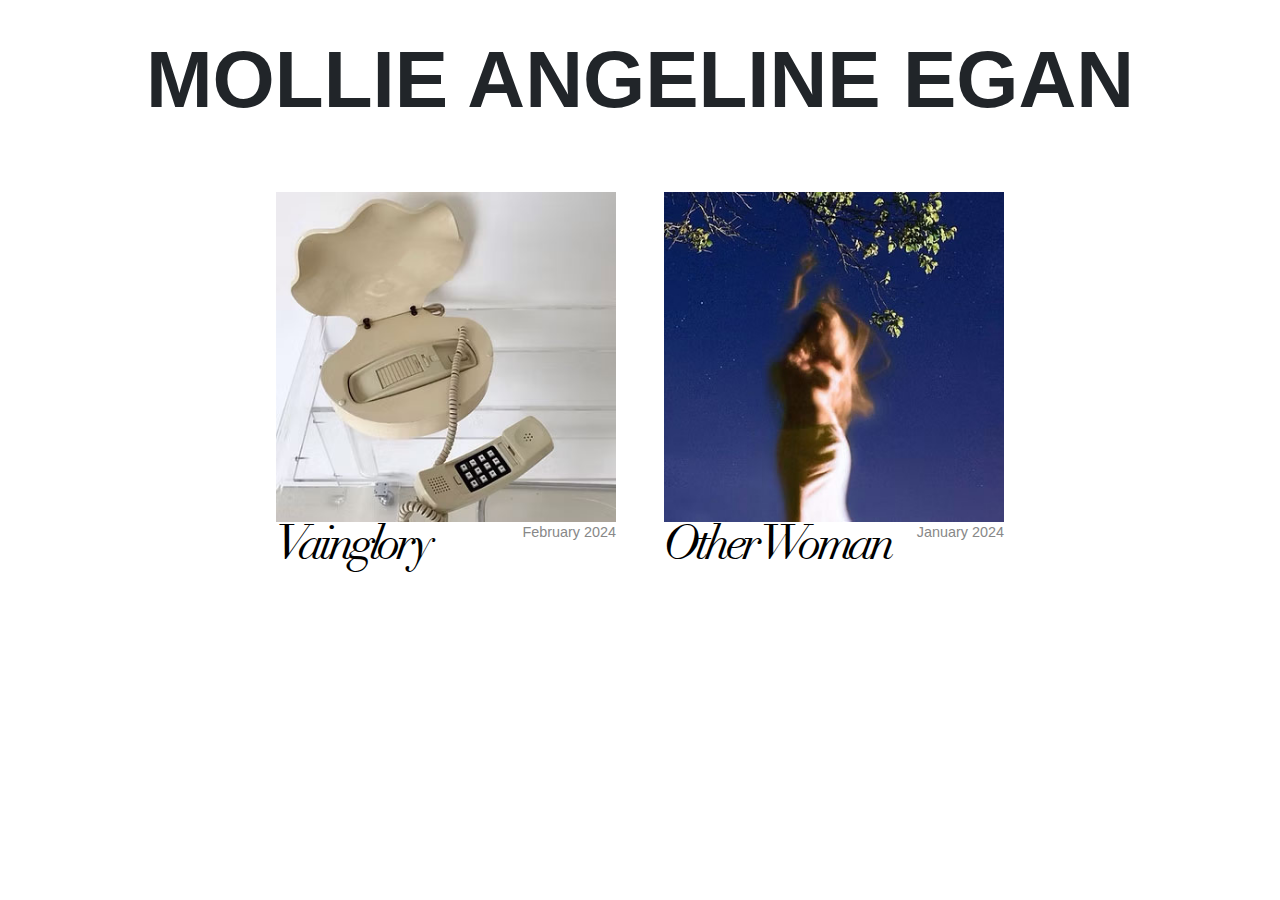
<file: index.html>
<!DOCTYPE html>
<html lang="en">
<head>
    <meta charset="UTF-8">
    <meta name="viewport" content="width=device-width, initial-scale=1.0">
    <title>Mollie Angeline Egan</title>
    <link href="https://cdn.jsdelivr.net/npm/bootstrap@5.3.2/dist/css/bootstrap.min.css" rel="stylesheet">

    <link rel="stylesheet" href="styles.css">

    <!-- google fonts -->
    <!-- <link rel="preconnect" href="https://fonts.googleapis.com">
    <link rel="preconnect" href="https://fonts.gstatic.com" crossorigin>
    <link href="https://fonts.googleapis.com/css2?family=Bodoni+Moda:ital,opsz,wght@1,6..96,400..900&display=swap" rel="stylesheet"> -->

</head>
<body>
    <div class="container">
        <header class="text-center">
            <h1 class="site-title">MOLLIE ANGELINE EGAN</h1>
        </header>
        
        <main>
            <div class="row g-5 justify-content-center">
                <div class="col-12 col-sm-6 col-md-4 col-lg-4">
                    <a href="vainglory.html" class="text-decoration-none">
                        <img src="phone.jpg" alt="Vainglory" class="work-image">
                        <div class="d-flex justify-content-between align-items-top">
                            <h2 class="work-title">Vainglory</h2>
                            <span class="work-date">February 2024</span>
                        </div>
                    </a>
                </div>
                <div class="col-12 col-sm-6 col-md-4 col-lg-4">
                    <a href="otherwoman.html" class="text-decoration-none">
                        <img src="woman.jpg" alt="Other Woman" class="work-image">
                        <div class="d-flex justify-content-between align-items-top">
                            <h2 class="work-title">Other Woman</h2>
                            <span class="work-date">January 2024</span>
                        </div>
                    </a>
                </div>
            </div>
        </main>
    </div>

    <script src="https://cdn.jsdelivr.net/npm/bootstrap@5.3.2/dist/js/bootstrap.bundle.min.js"></script>
</body>
</html>
</file>
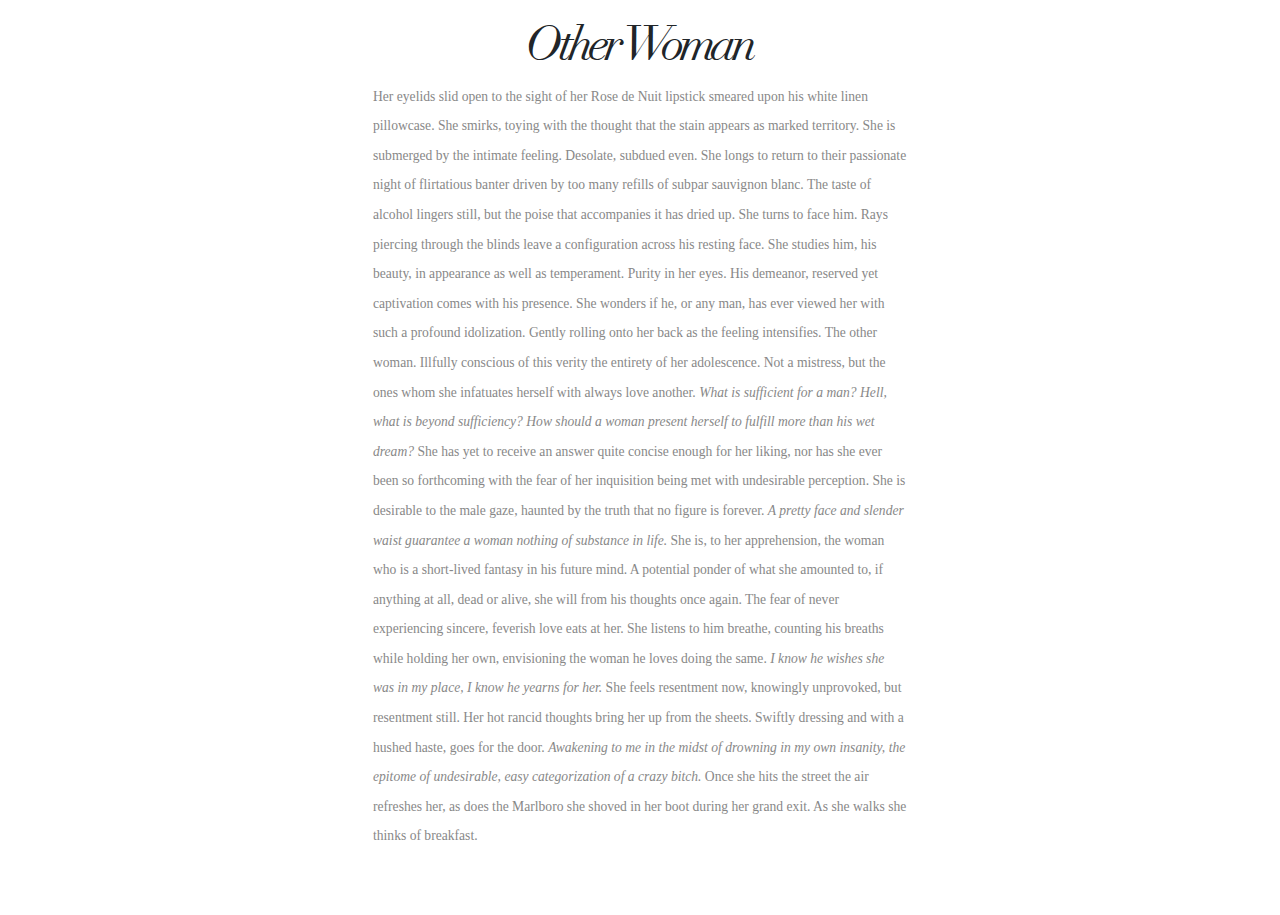
<file: otherwoman.html>
<!DOCTYPE html>
<html lang="en">
<head>
    <meta charset="UTF-8">
    <meta name="viewport" content="width=device-width, initial-scale=1.0">
    <title>Mollie Angeline Egan</title>
    <link href="https://cdn.jsdelivr.net/npm/bootstrap@5.3.2/dist/css/bootstrap.min.css" rel="stylesheet">
    <link rel="stylesheet" href="styles.css">

    <style>
        /* fade-in page load */
        body {
            opacity: 0;
            -webkit-transition: opacity .5s ease-in;
            -moz-transition: opacity .5s ease-in;
            -o-transition: opacity .5s ease-in;
            transition: opacity .5s ease-in;
        }

        body.loaded {
            opacity: 1;
        }
    </style>
</head>
<body>
    <div class="container">

        
        <main>
            <div class="row g-5 justify-content-center">
                <div class="col-10 col-sm-8 col-md-8 col-lg-6">
                            <h2 class="work-title-story" style="text-align: center;">Other Woman</h2>
                            <p>Her eyelids slid open to the sight of her Rose de Nuit lipstick smeared upon his white linen pillowcase. She smirks, toying with the thought that the stain appears as marked territory. She is submerged by the intimate feeling. Desolate, subdued even. She longs to return to their passionate night of flirtatious banter driven by too many refills of subpar sauvignon blanc. The taste of alcohol lingers still, but the poise that accompanies it has dried up. She turns to face him. Rays piercing through the blinds leave a configuration across his resting face. She studies him, his beauty, in appearance as well as temperament. Purity in her eyes. His demeanor, reserved yet captivation comes with his presence. She wonders if he, or any man, has ever viewed her with such a profound idolization. Gently rolling onto her back as the feeling intensifies. The other woman. Illfully conscious of this verity the entirety of her adolescence. Not a mistress, but the ones whom she infatuates herself with always love another. <em>What is sufficient for a man? Hell, what is beyond sufficiency? How should a woman present herself to fulfill more than his wet dream?</em> She has yet to receive an answer quite concise enough for her liking, nor has she ever been so forthcoming with the fear of her inquisition being met with undesirable perception. She is desirable to the male gaze, haunted by the truth that no figure is forever. <em>A pretty face and slender waist guarantee a woman nothing of substance in life.</em> She is, to her apprehension, the woman who is a short-lived fantasy in his future mind. A potential ponder of what she amounted to, if anything at all, dead or alive, she will from his thoughts once again. The fear of never experiencing sincere, feverish love eats at her. She listens to him breathe, counting his breaths while holding her own, envisioning the woman he loves doing the same. <em>I know he wishes she was in my place, I know he yearns for her.</em> She feels resentment now, knowingly unprovoked, but resentment still. Her hot rancid thoughts bring her up from the sheets. Swiftly dressing and with a hushed haste, goes for the door. <em>Awakening to me in the midst of drowning in my own insanity, the epitome of undesirable, easy categorization of a crazy bitch.</em> Once she hits the street the air refreshes her, as does the Marlboro she shoved in her boot during her grand exit. As she walks she thinks of breakfast.</p>
                </div>
            </div>
        </main>
    </div>

    <script src="https://cdn.jsdelivr.net/npm/bootstrap@5.3.2/dist/js/bootstrap.bundle.min.js"></script>

    <script>
        document.addEventListener("DOMContentLoaded", function() {
        document.body.classList.add("loaded");
        });
    </script>
</body>
</html>
</file>
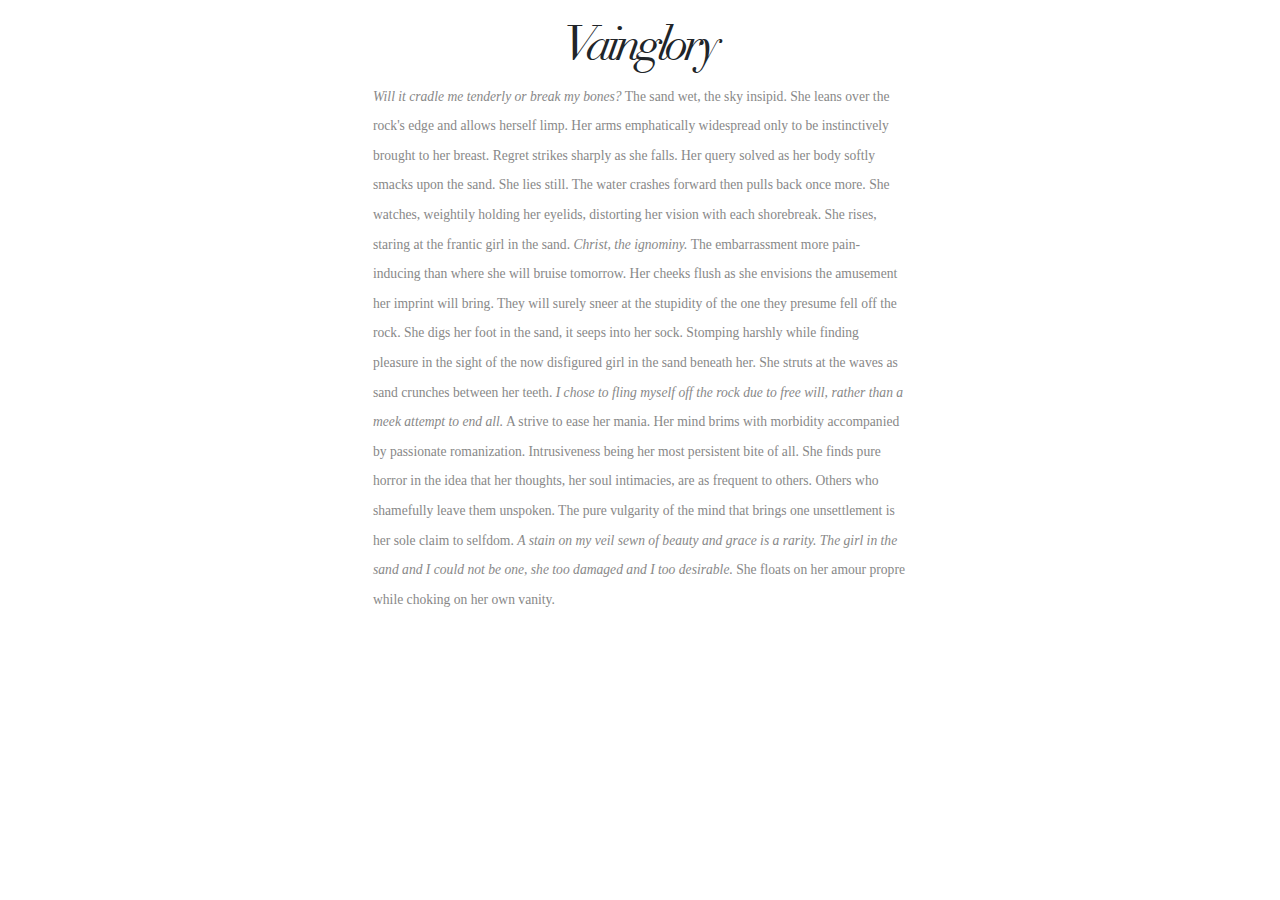
<file: vainglory.html>
<!DOCTYPE html>
<html lang="en">
<head>
    <meta charset="UTF-8">
    <meta name="viewport" content="width=device-width, initial-scale=1.0">
    <title>Mollie Angeline Egan</title>
    <link href="https://cdn.jsdelivr.net/npm/bootstrap@5.3.2/dist/css/bootstrap.min.css" rel="stylesheet">
    <link rel="stylesheet" href="styles.css">

    <style>
        /* fade-in page load */
        body {
            opacity: 0;
            -webkit-transition: opacity .5s ease-in;
            -moz-transition: opacity .5s ease-in;
            -o-transition: opacity .5s ease-in;
            transition: opacity .5s ease-in;
        }

        body.loaded {
            opacity: 1;
        }
    </style>

</head>
<body>
    <div class="container">

        
        <main>
            <div class="row g-5 justify-content-center">
                <div class="col-10 col-sm-8 col-md-8 col-lg-6">
                            <h2 class="work-title-story" style="text-align: center;">Vainglory</h2>
                            <p>
                                <em>Will it cradle me tenderly or break my bones?</em> The sand wet, the sky insipid. She leans over the rock's edge and allows herself limp. Her arms emphatically widespread only to be instinctively brought to her breast. Regret strikes sharply as she falls. Her query solved as her body softly smacks upon the sand. She lies still. The water crashes forward then pulls back once more. She watches, weightily holding her eyelids, distorting her vision with each shorebreak. She rises, staring at the frantic girl in the sand. <em>Christ, the ignominy.</em> The embarrassment more pain-inducing than where she will bruise tomorrow. Her cheeks flush as she envisions the amusement her imprint will bring. They will surely sneer at the stupidity of the one they presume fell off the rock. She digs her foot in the sand, it seeps into her sock. Stomping harshly while finding pleasure in the sight of the now disfigured girl in the sand beneath her. She struts at the waves as sand crunches between her teeth. <em> I chose to fling myself off the rock due to free will, rather than a meek attempt to end all.</em> A strive to ease her mania. Her mind brims with morbidity accompanied by passionate romanization. Intrusiveness being her most persistent bite of all. She finds pure horror in the idea that her thoughts, her soul intimacies, are as frequent to others. Others who shamefully leave them unspoken. The pure vulgarity of the mind that brings one unsettlement is her sole claim to selfdom. <em>A stain on my veil sewn of beauty and grace is a rarity. The girl in the sand and I could not be one, she too damaged and I too desirable.</em> She floats on her amour propre while choking on her own vanity. </p>
                </div>
            </div>
        </main>
    </div>

    <script src="https://cdn.jsdelivr.net/npm/bootstrap@5.3.2/dist/js/bootstrap.bundle.min.js"></script>

    <script>
        document.addEventListener("DOMContentLoaded", function() {
        document.body.classList.add("loaded");
        });
    </script>
</body>
</html>
</file>
<file: styles.css>
body {
    font-family: "Times New Roman", Times, serif;
    /* background-color: white; */
}

.site-title {
    font-size: 5rem;
    font-weight: 700;
    /* letter-spacing: 0.1em; */
    margin: 2rem 0 4rem;
    font-family: Helvetica, Arial, sans-serif;
}

.work-title, .work-title-story {
    font-family: "didot", Georgia, serif;
    /* font-family: "Times New Roman", Georgia, serif; */
    /* font-style: italic; */
    font-size: 3rem;
    /* letter-spacing: -0.03em; */
    letter-spacing: -0.1em;
}

.work-title {
    margin-top: -.4rem;
}

.work-title-story {padding-top: 1rem}

.work-date {
    color: #888;
    font-size: 0.9rem;
    font-family: Helvetica, Arial, sans-serif;
    font-style: normal;
    text-align: right;
}

.work-image {
    width: 100%;
    height: auto;
    transition: opacity 0.3s ease;
}

.work-image:hover {
    opacity: 0.9;
}

a {color: #000;}

p {color: #888; font-size: .85rem; line-height: 1.85rem;font-family: Georgia, 'Times New Roman', Times, serif;}


@font-face {
    font-family: 'didot';
    src: url('didot-w01-italic.woff2') format('woff2');
    font-weight: normal;
    font-style: normal;
  }
  


/* <uniquifier>: Use a unique and descriptive class name
<weight>: Use a value from 400 to 900 */

/* .bodoni-moda-regular {
  font-family: "Bodoni Moda", serif;
  font-optical-sizing: auto;
  font-weight: 400;
  font-style: italic;
}

.bodoni-moda-medium {
    font-family: "Bodoni Moda", serif;
    font-optical-sizing: auto;
    font-weight: 500;
    font-style: italic;
  } */

/* media queries */

@media (max-width: 1024px) {

    .site-title {
        font-size: 4.5rem;
    }

}

@media (max-width: 768px) {
    .site-title {
        font-size: 2.5rem;
        margin: 2rem 0 3rem;
    }
    
    .work-title {
        font-size: 1.5rem;
    }

    .work-title-story {
        font-size: 2.5rem;
    }
}

@media (max-width: 575px) {

    .work-title {
        font-size: 2.5rem;
        margin-top: -.4rem;
    }

    .site-title {
        font-size: 30px;
    }

}
</file>
